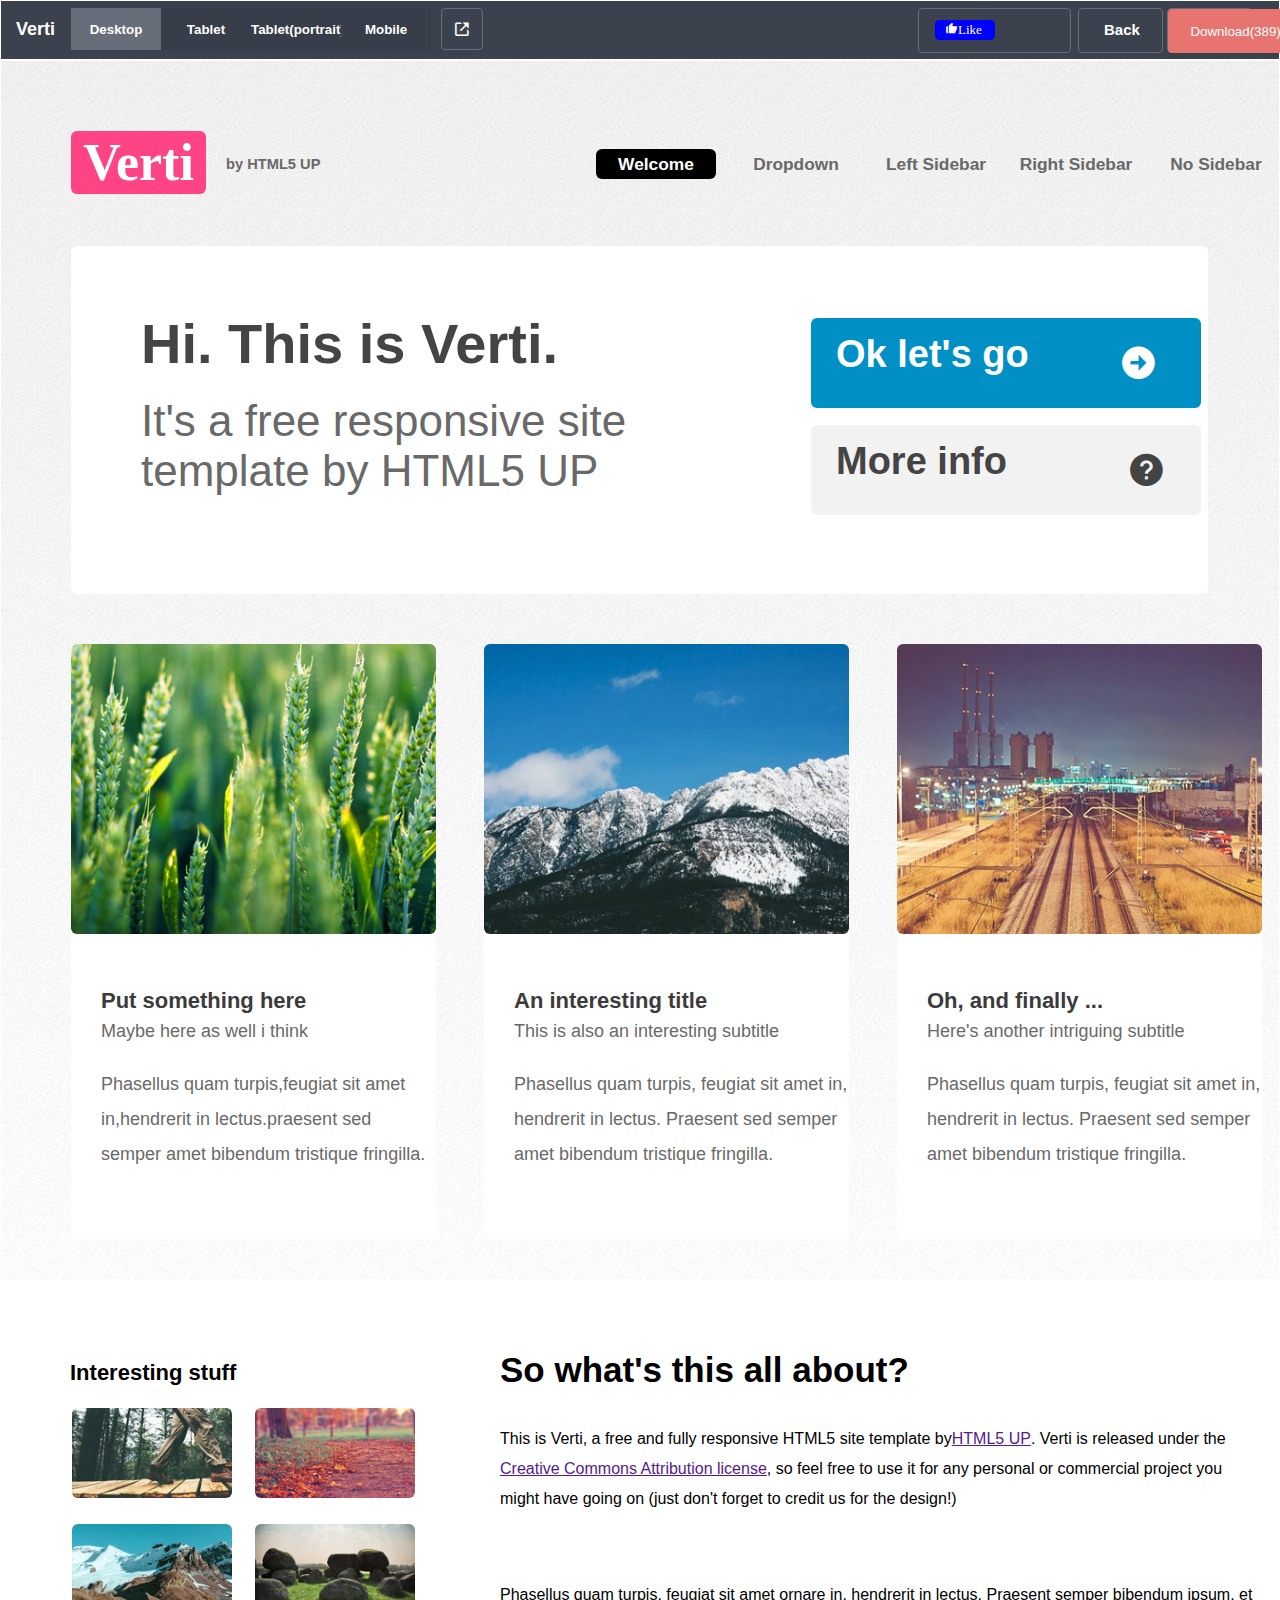
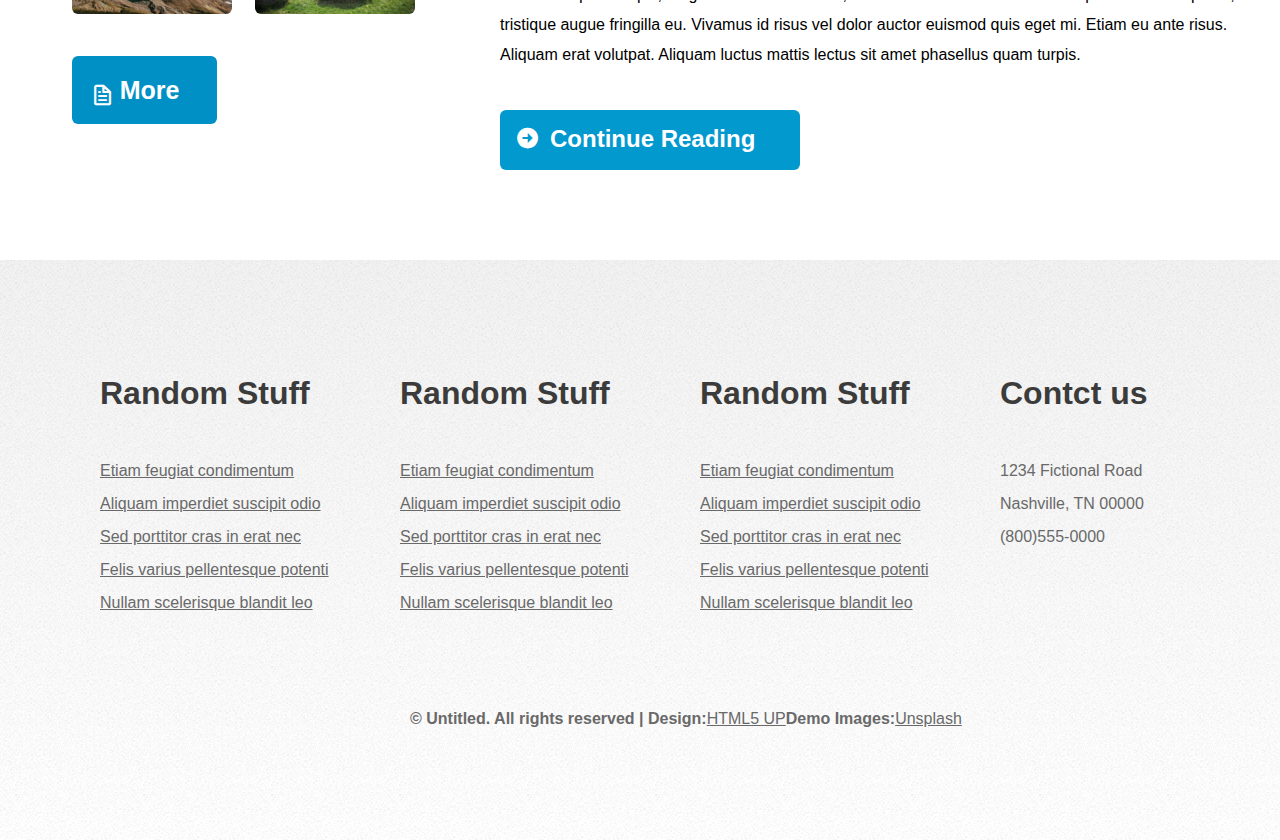
<file: index.html>
<!DOCTYPE html>
<html lang="en">
<head>
    <meta charset="UTF-8">
    <meta name="viewport" content="width=device-width, initial-scale=1.0">
    <title>Document</title>
    <link rel="stylesheet" href="./css/main.css">
    <link href='https://unpkg.com/boxicons@2.1.4/css/boxicons.min.css' rel='stylesheet'>
    <!-- google font link -->
    <link rel="preconnect" href="https://fonts.googleapis.com">
    <link rel="preconnect" href="https://fonts.gstatic.com" crossorigin>
    <link href="https://fonts.googleapis.com/css2?family=Dancing+Script:wght@400..700&display=swap" rel="stylesheet">
</head>
<body>
    <main id="main_nav">
        <nav id="sub_nav">
            <div>
                <h2>Verti</h2>
                <ol>
                    <li ><button id="desktop">Desktop</button></li>
                    <li><button>Tablet</button></li>
                    <li><button>Tablet(portrait)</button></li>
                    <li><button>Mobile</button></li>
                </ol>
                <span>
                    <i class='bx bx-link-external'></i>
                </span>
                <span>
                    <i class='bx bxs-like'>Like</i>
                </span>
                <span>
                    <p>Back</p>
                </span>
                <span>
                    <button>Download(389),(146)</button>
                </span>
            </div>
        </nav>
    </main>
    <section id="section1">
     <div style="display: flex;">
        <span>
            <button>Verti</button>
        </span>
        <span>
            <h1>by HTML5 UP</h1>
        </span>
        <span>
                <ol>
                    <li><button>Welcome</button></li>
                    <li><button>Dropdown</button></li>
                    <li><button>Left Sidebar</button></li>
                    <li><button>Right Sidebar</button></li>
                    <li><button>No Sidebar</button></li>
                </ol>
        </span>
     </div>
     <div id="content1">
            <h1>Hi. This is Verti.</h1>
            <p>It's a free responsive site <br> template by HTML5 UP</p>
            <div style="display: flex;">
                <h3>Ok let's go</h3>
                <h2><i class='bx bxs-right-arrow-circle'></i></h2>
            </div>
            <div style="display: flex;">
                <h3>More info</h3>
                <h2><i class='bx bxs-help-circle'></i></h2>
            </div>
     </div>
     <div  id="content2" style="display: flex;">
        <div>
            <img src="./images/pic01.jpg" alt="">
            <h1>Put something here</h1>
            <p>Maybe here as well i think</p>
            <p>Phasellus quam turpis,feugiat sit amet in,hendrerit in lectus.praesent sed semper amet bibendum tristique fringilla.</p>
        </div>
        <div>
            <img src="./images/pic02.jpg" alt="">
            <h1>An interesting title</h1>
            <p>This is also an interesting subtitle</p>
            <p>Phasellus quam turpis, feugiat sit amet in, hendrerit in lectus. Praesent sed semper amet bibendum tristique fringilla.</p>
        </div>
        <div>
            <img src="./images/pic03.jpg" alt="">
            <h1>Oh, and finally ...</h1>
            <p>Here's another intriguing subtitle</p>
            <p>Phasellus quam turpis, feugiat sit amet in, hendrerit in lectus. Praesent sed semper amet bibendum tristique fringilla.</p>
        </div>
     </div>
    </section>
    <section id="section2" style="display: flex;">
        <div id="image">
            <h1>Interesting stuff</h1>
            <div>
                <img src="./images/pic04.jpg" alt="">
                <img src="./images/pic05.jpg" alt="">
            </div>
            <div>
                <img src="./images/pic06.jpg" alt="">
                <img src="./images/pic07.jpg" alt="">
            </div>
            <span>
                <i class='bx bx-file'></i>
                <button>More</button>
            </span>
        </div>
        <div id="matter">
            <h1>So what's this all about?</h1>
            <div >
            <p>This is Verti, a free and fully responsive HTML5 site template by </p>
            <a href="">HTML5 UP</a>
            <p>. Verti is released under the</p></div>
            <div>
            <a href="">Creative Commons Attribution license</a>
            <p>, so feel free to use it for any personal or commercial project you 
            </div>
            <div>
             might have going on (just don't forget to credit us for the design!)</p>
            </div>
            <div>
                <p>Phasellus quam turpis, feugiat sit amet ornare in, hendrerit in lectus. Praesent semper bibendum ipsum, et <br>tristique augue fringilla eu. Vivamus id risus vel dolor auctor euismod quis eget mi. Etiam eu ante risus. <br>Aliquam erat volutpat. Aliquam luctus mattis lectus sit amet phasellus quam turpis.</p>
            </div>
            <span>
                <i class='bx bxs-right-arrow-circle'></i>
                <h2>Continue Reading</h2>
            </span>
        </div>
    </section>
    <section id="section3">
        <div style="display: flex;">
            <div>
                <h1>Random Stuff</h1>
                <ol>
                    <li><a href="">Etiam feugiat condimentum</a></li>
                    <li><a href="">Aliquam imperdiet suscipit odio</a></li>
                    <li><a href="">Sed porttitor cras in erat nec</a></li>
                    <li><a href="">Felis varius pellentesque potenti</a></li>
                    <li><a href="">Nullam scelerisque blandit leo</a></li>
                </ol>
            </div>
            <div>
                <h1>Random Stuff</h1>
                <ol>
                    <li><a href="">Etiam feugiat condimentum</a></li>
                    <li><a href="">Aliquam imperdiet suscipit odio</a></li>
                    <li><a href="">Sed porttitor cras in erat nec</a></li>
                    <li><a href="">Felis varius pellentesque potenti</a></li>
                    <li><a href="">Nullam scelerisque blandit leo</a></li>
                </ol>
            </div>
            <div>
                <h1>Random Stuff</h1>
                <ol>
                    <li><a href="">Etiam feugiat condimentum</a></li>
                    <li><a href="">Aliquam imperdiet suscipit odio</a></li>
                    <li><a href="">Sed porttitor cras in erat nec</a></li>
                    <li><a href="">Felis varius pellentesque potenti</a></li>
                    <li><a href="">Nullam scelerisque blandit leo</a></li>
                </ol>
            </div>
            <div>
                <h1>Contct us</h1>
                <ol>
                    <li></li>
                    <li>1234 Fictional Road</li>
                    <li>Nashville, TN 00000</li>
                    <li>(800)555-0000</li>
                </ol>
            </div>
        </div>
        <div id="foot" style="display: flex;">
            <h2>© Untitled. All rights reserved 
                | Design: </h2>
            <a href="">HTML5 UP</a> 
            <h2> Demo Images: </h2> <a href="">Unsplash</a>  
        </div>
    </section>
    
</body>
</html>
</file>
<file: css/main.css>
*{
    padding: 0%;
    margin: 0%;
    box-sizing: border-box;
    font-family: 'Source Sans Pro', Arial, sans-serif;
}
#sub_nav div{
    border: 1px solid;
    height: 60px;
    background-color: rgba(55, 61, 73, 0.975);
    color:#fff;
    margin:0%;
    z-index: 11;
}
#sub_nav div h2{
    /* border: 1px solid; */
    font-size: 18px;
    margin-top: 18px;
    margin-left: 15px;
}
#sub_nav div ol{
    /* border: 1px solid #676d79;  */
    border-radius: 4px;
    display: flex;
    position: absolute;
    top: 8px;
    margin-left: 70PX;
    list-style: none;
}
#sub_nav div ol button{
    font-size: 10pt;
    font-weight: 700;
    background-color: rgba(55, 61, 73, 0.975);
    color: white;
    /* background: none; */
    border: none;
    height: 42px;
    width: 90px;
}
#desktop{
    /* background-color:  rgba(55, 61, 73, 0.975); */
    background-color: #676d79 !important;
}
#sub_nav div ol button:hover{
    cursor: pointer;
    background-color: #60656e;
}
#sub_nav div span{
    position: absolute;
    top: 8px;
    width: 11px;
    height: 35px;
}
#sub_nav div i{
    border: 1px solid #676d79;
    border-radius: 4px;
    padding: 11px;
    color: white;
    font-size: 18px;
    margin-left: 440px;

}
#sub_nav div span+span{
    border: 1px solid #676d79;
    border-radius: 4px;
    position: absolute;
    top: 8px;
    left: 918px;
    width: 153px;
    height: 45px;
}
#sub_nav div span+span i{
    padding: 1px;
    padding-left: 9px;
    border: 1px solid blue;
    background-color: blue;
    font-family: 'Source Sans Pro', Arial, sans-serif;
    font-size: 13px;
    top: 11px;
    height: 20px;
    width: 60px;
    position: absolute;
    right: 75px;
}
#sub_nav div span+span+span{
    border: 1px solid #676d79;
    border-radius: 4px;
    position: absolute;
    top: 8px;
    left: 1078px;
    width: 85px;
    height: 45px;
}
#sub_nav div span+span+span p{
    font-size: 15px;
    font-weight: 600;
    margin-top: 12px;
    margin-left: 25px;
}
#sub_nav div span+span+span:hover{
    cursor: pointer;
    border-color: #E7746F;
    
}
#sub_nav div span+span+span p:hover{
    cursor: pointer;
    background-color: #E7746F;
}
#sub_nav div span+span+span+span{
    /* border: 1px solid #676d79; */
    border-radius: 4px;
    position: absolute;
    top: 8px;
    left: 1167px;
}
#sub_nav div span+span+span+span button{
    background-color: #E7746F;
    border-radius: 4px;
    border: none;
    color: #fff;
    height: 44px;
    width: 170px;
    z-index: 111;
}
/* ---------------------------------------------------------------------------------------------------------- */
#section1{
    border: 1px solid white;
    height: 1220px;
    width:100%;
    background-image:  -webkit-linear-gradient(top, rgba(0, 0, 0, 0.05), rgba(0, 0, 0, 0)), url(../images/bg01.png);

}
#section1 div{
    /* border: 1px solid purple; */
    height: 65px;
    width:89%;
    margin-top: 70px;
    margin-left: 70px;
}
#section1 div button{
    width: 135px;
    height: 63px;
    border-radius: 6px;
    border: none;
    background-color: #FF4486;
    color: #fff;
    font-family: 'Oleo Script', serif;
    /* font-family: 'Open Sans', sans-serif; */
    font-weight:900;
    font-size: 3.25em;
    /* font-family: "Dancing Script", cursive; */
    font-optical-sizing: auto;
    font-style: normal;
}
#section1 div span h1{
    width: 100px;
    font-size: 11pt;
    font-weight: 600;
    color: #696969;
    margin-top: 25px;
    margin-left: 20px;
}
#section1 div span ol{
    display: flex;
    list-style: none;
    margin-left: 250px;
    margin-top: 18px ;
}
#section1 div span ol button{
   background-color: black;
    color: white;
    height: 30px;
    width: 120px;
    font-family: 'Open Sans',sans-serif;
    font-size: 13pt;
    font-weight: 600;
    margin-left: 20px;
}
#section1 div span ol li+li button{
    color: #696969 !important;
    background: none !important;
}
#section1 div span ol li+li button:hover{
    background-color: #fff;
}
/* -------------------------------------------------------------------------------- */
#section1 div+div{
    /* border: 1px solid purple; */
    background-color: white;
    border-radius: 6px;
    height: 348px;
    width:89%;
    margin-top: 50px;
    margin-left: 70px;
    /* box-shadow: 5px #72757c; */
}
#content1 h1{
    color: #444;
    margin-top: 50px;
    margin-left: 70px;
    font-size: 3.5em;
    font-weight: 800;
    padding-top: 65px;
}
#section1 div+div p{
    color: #696969;
    font-size: 2.75em;
    font-weight: 100;
    margin-top: 20px;
    margin-left: 70px;
}
#content1 div{
    /* border: 1px solid; */
    background-color: #0090C5;
    height: 90px;
    width: 390px;
    margin-left: 740px;
    position: absolute;
    top: 248px;
    border-radius: 6px;
}
#content1 div:hover{
    cursor: pointer;
    background-color: #0299cf;
    
}
#content1 div h3{
    color: #fff;
    font-size: 38px;
    font-family: 'Source Sans Pro', Arial, sans-serif ;
    font-weight: 900;
    margin-top: 15px;
    margin-left: 25px;
}
#content1 div h2 i{
    /* border: 2px solid; */
    font-size: 39px;
    height: 37px;
    width: 37px;
    color: white;
    margin-left: 90px;
    margin-top: 25px;
    position: absolute;
    
}
#content1 div+div{
    /* border: 1px solid; */
    background: #f1f1f1;
    background: rgba(0, 0, 0, 0.05);
    color: #444;
    height: 90px;
    width: 390px;
    margin-left: 740px;
    position: absolute;
    top: 375px;
    border-radius: 6px;
}
#content1 div+div:hover{
    cursor: pointer;
    background-color: #e6e4e4;
}
#content1 div+div h3{
    color: #444;
}
#content1 div+div h2 i{
    /* border: 1px solid ; */
    color: #444;
    margin-left: 120px;
}
/* ---------------------------------------------------------------------------------------- */
#section1 div+div+div{
    /* border: 2px solid purple; */
    height: 600px;
    background: none;
    border-radius: 6px;
}
#content2 div{
    /* border: 1px solid green; */
    background-color: white;
    margin: 0%;
    height: 595px;
    width:570px;
}
#content2 div img{
    border-radius: 6px;
    width: 365px;
    height: 290px;
}
#content2 div h1{
    margin-top: 50px;
    margin-left: 30px;
    color: #3b3b3b;
    font-size: 22px;
    font-weight: 900;
}
#content2 div h1+p{
    margin-top: 7px;
    font-size: 18px;
    margin-left: 30px;
}
#content2 div h1+p+p{
    margin-top: 25px;
    font-size: 18px;
    margin-left: 30px;
    line-height: 35px;
}
#content2 div+div{
    /* border: 1px solid green; */
    background-color: white;
    margin: 0%;
    margin-left: 48px;
    height: 595px;
    width:560px;
}
#content2 div+div+div{
    /* border: 1px solid green; */
    background-color: white;
    margin: 0%;
    margin-left: 48px;
    height: 595px;
    width:560px;
}
/* -------------------------------------------------------------------- */
#section2{
    /* border: 1px solid red; */
    height: 580px;
    width: 100%;
}
#image{
    /* border: 1px solid green; */
    height: 580px;
    width: 500px;
}
#image h1{
    margin-top: 80px;
    margin-left: 70px;
    font-size: 22px;
    font-weight: 900;
}
#image div img{
    height: 90px;
    border-radius: 6px;
    margin-top: 22px;
    margin-left: 72px;
}
#image div img+img{
    margin-left: 18px;
}
#image span i{
    /* border: 1px solid black; */
    font-size: 25px;
    color: white;
    height: 30px;
    width: 30px;
    position: absolute;
    left: 90px;
    top: 1683px;
}
#image span button{
    /* border: 1px solid purple; */
    border: none;
    border-radius: 6px;
    font-size: 25px;
    font-weight: 600;
    background-color: #0090C5;
    color:#fff;
    height:68px;
    width: 145px;
    margin-top: 38px;
    margin-left: 72px;
    padding-left: 10px;
}
#matter{
    /* border: 1px solid orange; */
    display: flex;
    position: absolute;
    left: 500px;
    height: 580px;
    width: 780px;
}
#matter h1{
    font-size: 35px;
    font-weight: 900;
    padding-top: 70px;
}
#matter div{
    display: flex;
    position: absolute;
    padding-top: 150px;
}
#matter div+div{
    padding-top: 180px;
}
#matter div+div+div{
    padding-top: 210px;
}
#matter div+div+div+div{
    padding-top: 300px;
    line-height: 30px;
}
#matter span{
    border: none;
    border-radius: 6px;
    height: 60px;
    width: 300px;
    background-color: #0299cf;
    color: #fff;
    margin-top: 430px;
    position: absolute;
   
}
#matter span i{
    /* border: 1px solid ; */
    font-size: 25px;
    height: 30px;
    width: 30px;
    position: absolute;
    margin-left: 15px;
    margin-top: 16px;
}
#matter span h2{
    margin-top: 15px;
    padding-left: 50px;
    /* margin-left: 40px; */
}
/* --------------------------------------------------------- */
#section3{
    /* border: 1px solid; */
    width: 100%;
    height: 580px;
    background-image:  -webkit-linear-gradient(top, rgba(0, 0, 0, 0.05), rgba(0, 0, 0, 0)), url(../images/bg01.png);
}
#section3 div{
    /* border: 1px solid green; */
    height:300px;
    width:90%;
    margin-left: 50px;
    position: absolute;
    top: 1960px;
}
#section3 div div{
    /* border: 1px solid pink; */
    height: 280px;
    width: 280px;
    position: absolute;
    top: 10px;
    margin-top: 5px;
   
}
#section3 div div h1{
    color: #3b3b3b;
}
#section3 div div ol{
    list-style: none;
    margin-top: 50px;
    color: #696969;
}
#section3 div div ol li{
    margin-top: 15px;
}
#section3 div div ol li a{
    color: #696969;
}
#section3 div div+div{
    /* border: 1px solid pink; */
    height: 280px;
    width: 280px;
    position: absolute;
    top: 10px;
    left: 300px;
    list-style: none;

}
#section3 div div+div+div{
    /* border: 1px solid pink; */
    height: 280px;
    width: 280px;
    position: absolute;
    top: 10px;
    left: 600px;
    list-style: none;

}
#section3 div div+div+div+div{
    /* border: 1px solid pink; */
    height: 280px;
    width: 280px;
    position: absolute;
    top: 10px;
    left: 900px;
    list-style: none;
}
#foot{
    /* border: 1px solid; */
    height: 20px !important;
    margin-top: 350px;
    padding-left: 360px;
}
#foot h2{
    font-size: 16px;
    color: #696969;
}
#foot a{
    font-size: 16px;
    color: #696969;
}
</file>
